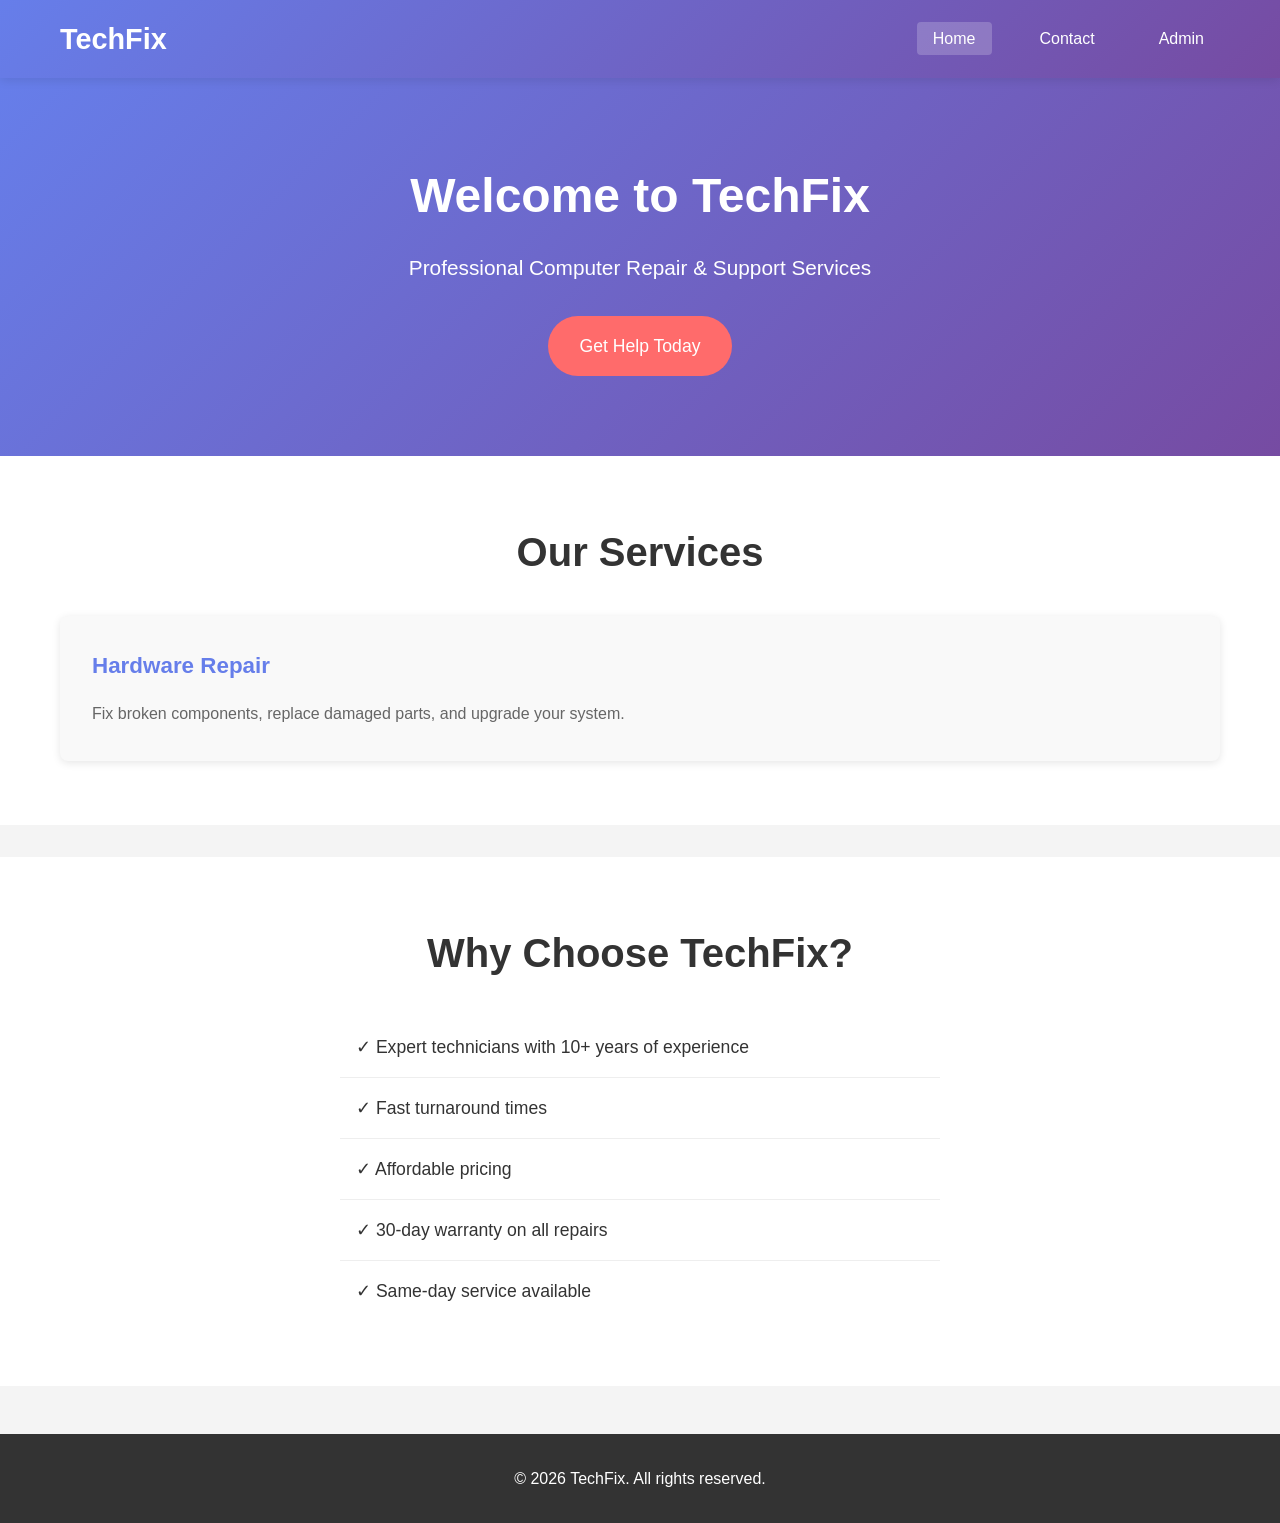
<file: index.html>
<!DOCTYPE html>
<html lang="en">
<head>
    <meta charset="UTF-8">
    <meta name="viewport" content="width=device-width, initial-scale=1.0">
    <title>TechFix - Computer Repair Service</title>
    <link rel="stylesheet" href="styles.css">
</head>
<body>
    <nav class="navbar">
        <div class="container">
            <div class="logo">TechFix</div>
            <ul class="nav-links">
                <li><a href="index.html" class="active">Home</a></li>
                <li><a href="contact.html">Contact</a></li>
                <li><a href="admin.html">Admin</a></li>
            </ul>
        </div>
    </nav>

    <header class="hero">
        <div class="container">
            <h1>Welcome to TechFix</h1>
            <p>Professional Computer Repair & Support Services</p>
            <a href="contact.html" class="cta-btn">Get Help Today</a>
        </div>
    </header>

    <section class="services">
        <div class="container">
            <h2>Our Services</h2>
            <div class="service-grid">
                    <div class="service-card">
                        <h3>Hardware Repair</h3>
                        <p>Fix broken components, replace damaged parts, and upgrade your system.</p>
                    </div>
            </div>
        </div>
    </section>

    <section class="about">
        <div class="container">
            <h2>Why Choose TechFix?</h2>
            <ul class="features">
                <li>✓ Expert technicians with 10+ years of experience</li>
                <li>✓ Fast turnaround times</li>
                <li>✓ Affordable pricing</li>
                <li>✓ 30-day warranty on all repairs</li>
                <li>✓ Same-day service available</li>
            </ul>
        </div>
    </section>

    <footer>
        <div class="container">
            <p>&copy; 2026 TechFix. All rights reserved.</p>
        </div>
    </footer>
</body>
</html>
</file>
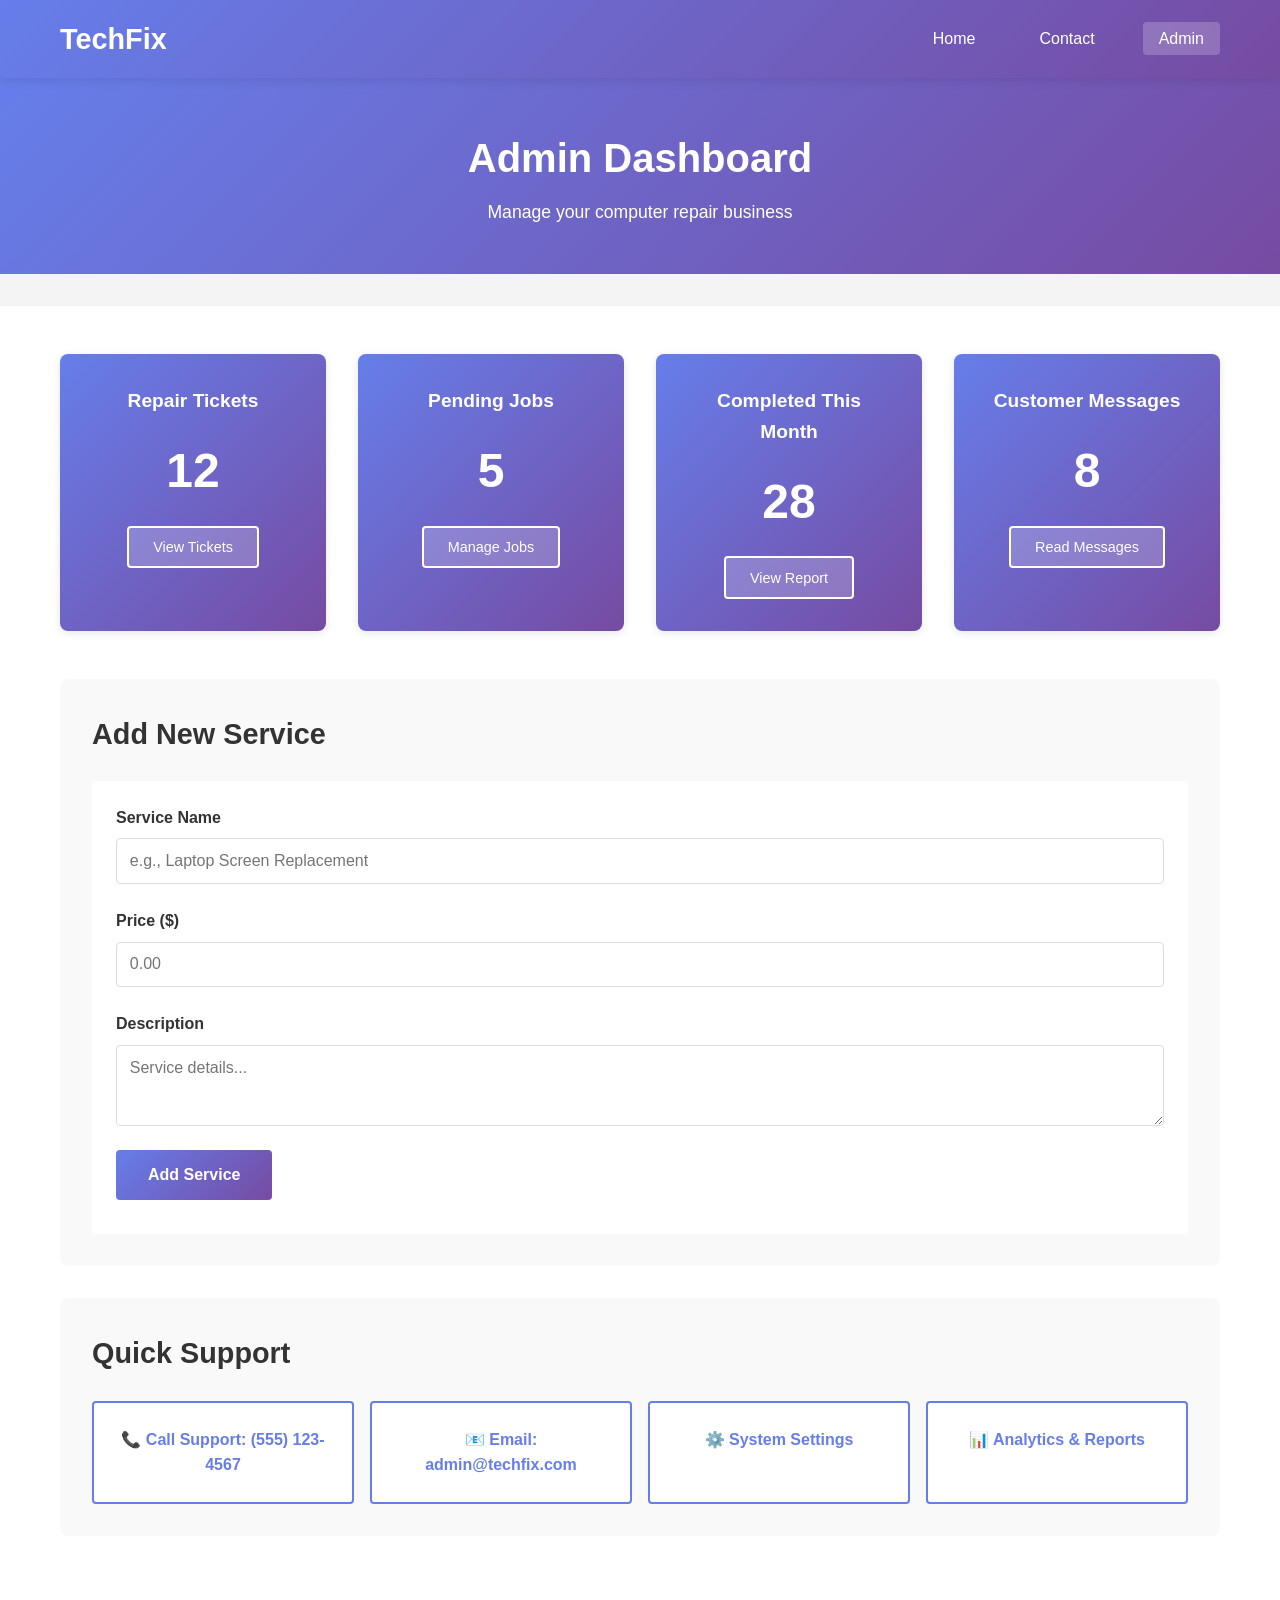
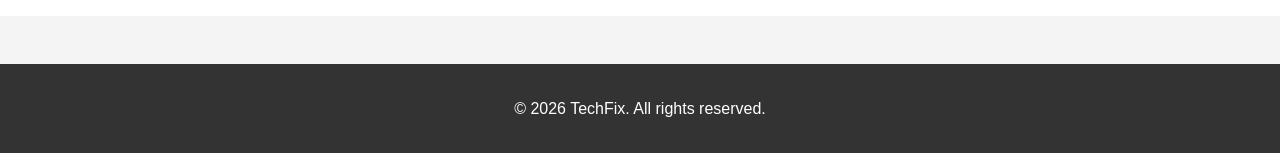
<file: admin.html>
<!DOCTYPE html>
<html lang="en">
<head>
    <meta charset="UTF-8">
    <meta name="viewport" content="width=device-width, initial-scale=1.0">
    <title>Admin Dashboard - TechFix</title>
    <link rel="stylesheet" href="styles.css">
</head>
<body>
    <nav class="navbar">
        <div class="container">
            <div class="logo">TechFix</div>
            <ul class="nav-links">
                <li><a href="index.html">Home</a></li>
                <li><a href="contact.html">Contact</a></li>
                <li><a href="admin.html" class="active">Admin</a></li>
            </ul>
        </div>
    </nav>

    <header class="page-header">
        <div class="container">
            <h1>Admin Dashboard</h1>
            <p>Manage your computer repair business</p>
        </div>
    </header>

    <section class="admin-section">
        <div class="container">
            <div class="admin-grid">
                <div class="admin-card">
                    <h3>Repair Tickets</h3>
                    <p class="stat">12</p>
                    <button class="admin-btn">View Tickets</button>
                </div>
                <div class="admin-card">
                    <h3>Pending Jobs</h3>
                    <p class="stat">5</p>
                    <button class="admin-btn">Manage Jobs</button>
                </div>
                <div class="admin-card">
                    <h3>Completed This Month</h3>
                    <p class="stat">28</p>
                    <button class="admin-btn">View Report</button>
                </div>
                <div class="admin-card">
                    <h3>Customer Messages</h3>
                    <p class="stat">8</p>
                    <button class="admin-btn">Read Messages</button>
                </div>
            </div>

            <div class="admin-section-box">
                <h2>Add New Service</h2>
                <form class="admin-form" id="serviceForm">
                    <div class="form-group">
                        <label for="serviceName">Service Name</label>
                        <input type="text" id="serviceName" name="serviceName" placeholder="e.g., Laptop Screen Replacement" required>
                    </div>
                    <div class="form-group">
                        <label for="servicePrice">Price ($)</label>
                        <input type="number" id="servicePrice" name="servicePrice" placeholder="0.00" step="0.01" required>
                    </div>
                    <div class="form-group">
                        <label for="serviceDesc">Description</label>
                        <textarea id="serviceDesc" name="serviceDesc" rows="3" placeholder="Service details..."></textarea>
                    </div>
                    <button type="submit" class="submit-btn">Add Service</button>
                    <p id="serviceMessage" style="margin-top: 10px;"></p>
                </form>
            </div>

            <div class="admin-section-box">
                <h2>Quick Support</h2>
                <div class="support-links">
                    <a href="#" class="support-link">📞 Call Support: (555) 123-4567</a>
                    <a href="#" class="support-link">📧 Email: admin@techfix.com</a>
                    <a href="#" class="support-link">⚙️ System Settings</a>
                    <a href="#" class="support-link">📊 Analytics & Reports</a>
                </div>
            </div>
        </div>
    </section>

    <footer>
        <div class="container">
            <p>&copy; 2026 TechFix. All rights reserved.</p>
        </div>
    </footer>

    <script>
        document.getElementById('serviceForm').addEventListener('submit', function(e) {
            e.preventDefault();
            const messageElement = document.getElementById('serviceMessage');
            messageElement.textContent = 'Service added successfully!';
            messageElement.style.color = 'green';
            this.reset();
            setTimeout(() => {
                messageElement.textContent = '';
            }, 5000);
        });
    </script>
</body>
</html>
</file>
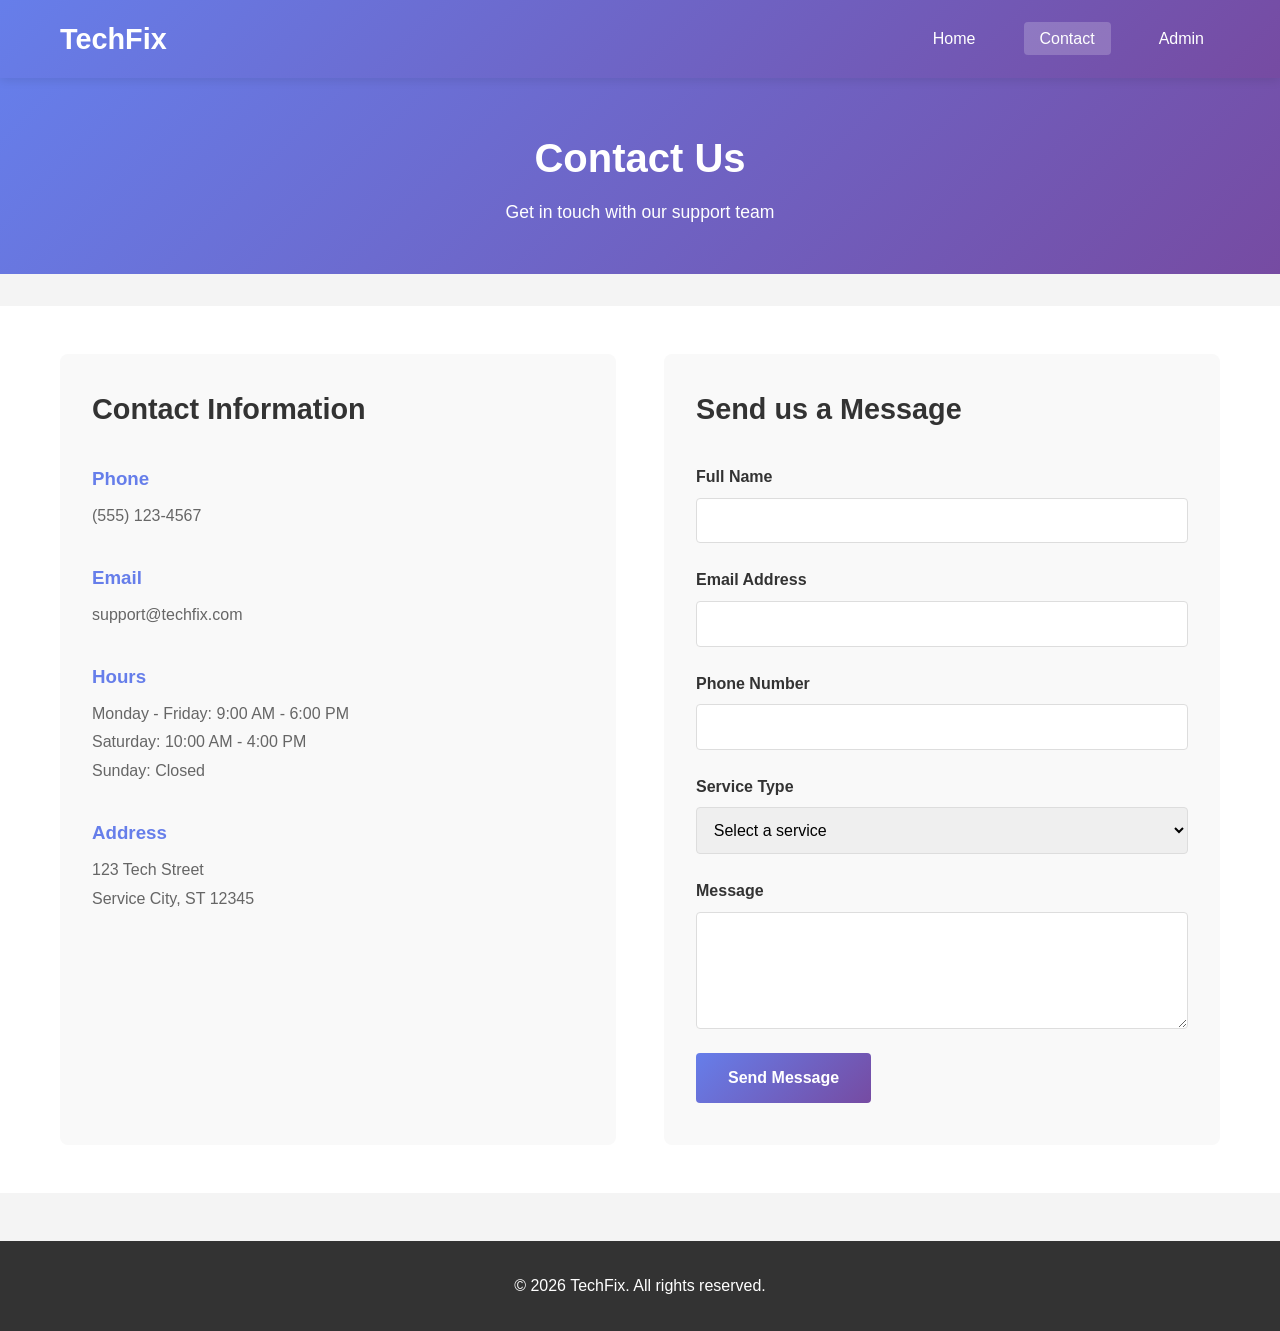
<file: contact.html>
<!DOCTYPE html>
<html lang="en">
<head>
    <meta charset="UTF-8">
    <meta name="viewport" content="width=device-width, initial-scale=1.0">
    <title>Contact Us - TechFix</title>
    <link rel="stylesheet" href="styles.css">
</head>
<body>
    <nav class="navbar">
        <div class="container">
            <div class="logo">TechFix</div>
            <ul class="nav-links">
                <li><a href="index.html">Home</a></li>
                <li><a href="contact.html" class="active">Contact</a></li>
                <li><a href="admin.html">Admin</a></li>
            </ul>
        </div>
    </nav>

    <header class="page-header">
        <div class="container">
            <h1>Contact Us</h1>
            <p>Get in touch with our support team</p>
        </div>
    </header>

    <section class="contact-section">
        <div class="container">
            <div class="contact-content">
                <div class="contact-info">
                    <h2>Contact Information</h2>
                    <div class="info-item">
                        <h3>Phone</h3>
                        <p>(555) 123-4567</p>
                    </div>
                    <div class="info-item">
                        <h3>Email</h3>
                        <p>support@techfix.com</p>
                    </div>
                    <div class="info-item">
                        <h3>Hours</h3>
                        <p>Monday - Friday: 9:00 AM - 6:00 PM<br>Saturday: 10:00 AM - 4:00 PM<br>Sunday: Closed</p>
                    </div>
                    <div class="info-item">
                        <h3>Address</h3>
                        <p>123 Tech Street<br>Service City, ST 12345</p>
                    </div>
                </div>

                <form class="contact-form" id="contactForm">
                    <h2>Send us a Message</h2>
                    <div class="form-group">
                        <label for="name">Full Name</label>
                        <input type="text" id="name" name="name" required>
                    </div>
                    <div class="form-group">
                        <label for="email">Email Address</label>
                        <input type="email" id="email" name="email" required>
                    </div>
                    <div class="form-group">
                        <label for="phone">Phone Number</label>
                        <input type="tel" id="phone" name="phone">
                    </div>
                    <div class="form-group">
                        <label for="service">Service Type</label>
                        <select id="service" name="service" required>
                            <option value="">Select a service</option>
                            <option value="hardware">Hardware Repair</option>
                            <option value="software">Software Support</option>
                            <option value="data">Data Recovery</option>
                            <option value="network">Network Setup</option>
                            <option value="other">Other</option>
                        </select>
                    </div>
                    <div class="form-group">
                        <label for="message">Message</label>
                        <textarea id="message" name="message" rows="5" required></textarea>
                    </div>
                    <button type="submit" class="submit-btn">Send Message</button>
                    <p id="formMessage" style="margin-top: 10px;"></p>
                </form>
            </div>
        </div>
    </section>

    <footer>
        <div class="container">
            <p>&copy; 2026 TechFix. All rights reserved.</p>
        </div>
    </footer>

    <script>
        document.getElementById('contactForm').addEventListener('submit', function(e) {
            e.preventDefault();
            const messageElement = document.getElementById('formMessage');
            messageElement.textContent = 'Thank you! We will contact you soon.';
            messageElement.style.color = 'green';
            this.reset();
            setTimeout(() => {
                messageElement.textContent = '';
            }, 5000);
        });
    </script>
</body>
</html>
</file>
<file: styles.css>
/* General Styles */
* {
    margin: 0;
    padding: 0;
    box-sizing: border-box;
}

body {
    font-family: 'Segoe UI', Tahoma, Geneva, Verdana, sans-serif;
    line-height: 1.6;
    color: #333;
    background-color: #f4f4f4;
}

.container {
    max-width: 1200px;
    margin: 0 auto;
    padding: 0 20px;
}

/* Navigation Bar */
.navbar {
    background: linear-gradient(135deg, #667eea 0%, #764ba2 100%);
    color: white;
    padding: 1rem 0;
    position: sticky;
    top: 0;
    box-shadow: 0 2px 10px rgba(0, 0, 0, 0.1);
    z-index: 100;
}

.navbar .container {
    display: flex;
    justify-content: space-between;
    align-items: center;
}

.logo {
    font-size: 1.8rem;
    font-weight: bold;
    color: white;
}

.nav-links {
    display: flex;
    list-style: none;
    gap: 2rem;
}

.nav-links a {
    color: white;
    text-decoration: none;
    transition: opacity 0.3s ease;
    padding: 0.5rem 1rem;
    border-radius: 4px;
}

.nav-links a:hover,
.nav-links a.active {
    background-color: rgba(255, 255, 255, 0.2);
    opacity: 1;
}

/* Hero Section */
.hero {
    background: linear-gradient(135deg, #667eea 0%, #764ba2 100%);
    color: white;
    padding: 5rem 0;
    text-align: center;
}

.hero h1 {
    font-size: 3rem;
    margin-bottom: 1rem;
}

.hero p {
    font-size: 1.3rem;
    margin-bottom: 2rem;
}

.cta-btn {
    display: inline-block;
    background-color: #ff6b6b;
    color: white;
    padding: 1rem 2rem;
    text-decoration: none;
    border-radius: 50px;
    font-size: 1.1rem;
    transition: background-color 0.3s ease, transform 0.3s ease;
    border: none;
    cursor: pointer;
}

.cta-btn:hover {
    background-color: #ff5252;
    transform: translateY(-3px);
}

/* Page Header */
.page-header {
    background: linear-gradient(135deg, #667eea 0%, #764ba2 100%);
    color: white;
    padding: 3rem 0;
    text-align: center;
    margin-bottom: 2rem;
}

.page-header h1 {
    font-size: 2.5rem;
    margin-bottom: 0.5rem;
}

.page-header p {
    font-size: 1.1rem;
}

/* Services Section */
.services {
    padding: 4rem 0;
    background: white;
}

.services h2,
.about h2 {
    font-size: 2.5rem;
    margin-bottom: 2rem;
    text-align: center;
    color: #333;
}

.service-grid {
    display: grid;
    grid-template-columns: repeat(auto-fit, minmax(250px, 1fr));
    gap: 2rem;
}

.service-card {
    background: #f9f9f9;
    padding: 2rem;
    border-radius: 8px;
    box-shadow: 0 2px 8px rgba(0, 0, 0, 0.1);
    transition: transform 0.3s ease, box-shadow 0.3s ease;
}

.service-card:hover {
    transform: translateY(-5px);
    box-shadow: 0 5px 15px rgba(0, 0, 0, 0.2);
}

.service-card h3 {
    color: #667eea;
    margin-bottom: 1rem;
    font-size: 1.4rem;
}

.service-card p {
    color: #666;
    line-height: 1.8;
}

/* About Section */
.about {
    padding: 4rem 0;
    background: white;
    margin: 2rem 0;
}

.features {
    list-style: none;
    max-width: 600px;
    margin: 0 auto;
}

.features li {
    padding: 1rem;
    font-size: 1.1rem;
    color: #333;
    border-bottom: 1px solid #eee;
}

.features li:last-child {
    border-bottom: none;
}

/* Contact Section */
.contact-section {
    padding: 3rem 0;
    background: white;
}

.contact-content {
    display: grid;
    grid-template-columns: repeat(auto-fit, minmax(350px, 1fr));
    gap: 3rem;
}

.contact-info {
    background: #f9f9f9;
    padding: 2rem;
    border-radius: 8px;
}

.contact-info h2 {
    color: #333;
    margin-bottom: 2rem;
    font-size: 1.8rem;
}

.info-item {
    margin-bottom: 2rem;
}

.info-item h3 {
    color: #667eea;
    margin-bottom: 0.5rem;
}

.info-item p {
    color: #666;
    line-height: 1.8;
}

.contact-form {
    background: #f9f9f9;
    padding: 2rem;
    border-radius: 8px;
}

.contact-form h2 {
    color: #333;
    margin-bottom: 2rem;
    font-size: 1.8rem;
}

/* Form Styles */
.form-group {
    margin-bottom: 1.5rem;
    display: flex;
    flex-direction: column;
}

.form-group label {
    margin-bottom: 0.5rem;
    font-weight: 600;
    color: #333;
}

.form-group input,
.form-group select,
.form-group textarea {
    padding: 0.8rem;
    border: 1px solid #ddd;
    border-radius: 4px;
    font-size: 1rem;
    font-family: inherit;
    transition: border-color 0.3s ease;
}

.form-group input:focus,
.form-group select:focus,
.form-group textarea:focus {
    outline: none;
    border-color: #667eea;
    box-shadow: 0 0 5px rgba(102, 126, 234, 0.1);
}

.submit-btn {
    background: linear-gradient(135deg, #667eea 0%, #764ba2 100%);
    color: white;
    padding: 1rem 2rem;
    border: none;
    border-radius: 4px;
    font-size: 1rem;
    font-weight: 600;
    cursor: pointer;
    transition: transform 0.3s ease, box-shadow 0.3s ease;
}

.submit-btn:hover {
    transform: translateY(-2px);
    box-shadow: 0 5px 15px rgba(102, 126, 234, 0.3);
}

/* Admin Section */
.admin-section {
    padding: 3rem 0;
    background: white;
}

.admin-grid {
    display: grid;
    grid-template-columns: repeat(auto-fit, minmax(200px, 1fr));
    gap: 2rem;
    margin-bottom: 3rem;
}

.admin-card {
    background: linear-gradient(135deg, #667eea 0%, #764ba2 100%);
    color: white;
    padding: 2rem;
    border-radius: 8px;
    text-align: center;
    box-shadow: 0 2px 8px rgba(0, 0, 0, 0.1);
}

.admin-card h3 {
    font-size: 1.2rem;
    margin-bottom: 1rem;
}

.admin-card .stat {
    font-size: 3rem;
    font-weight: bold;
    margin: 1rem 0;
}

.admin-btn {
    background-color: rgba(255, 255, 255, 0.2);
    color: white;
    border: 2px solid white;
    padding: 0.7rem 1.5rem;
    border-radius: 4px;
    cursor: pointer;
    font-size: 0.9rem;
    transition: all 0.3s ease;
}

.admin-btn:hover {
    background-color: white;
    color: #667eea;
}

.admin-section-box {
    background: #f9f9f9;
    padding: 2rem;
    border-radius: 8px;
    margin-bottom: 2rem;
}

.admin-section-box h2 {
    color: #333;
    margin-bottom: 1.5rem;
    font-size: 1.8rem;
}

.admin-form {
    background: white;
    padding: 1.5rem;
    border-radius: 4px;
}

.support-links {
    display: grid;
    grid-template-columns: repeat(auto-fit, minmax(250px, 1fr));
    gap: 1rem;
}

.support-link {
    display: block;
    padding: 1.5rem;
    background: white;
    border: 2px solid #667eea;
    border-radius: 4px;
    text-decoration: none;
    color: #667eea;
    font-weight: 600;
    text-align: center;
    transition: all 0.3s ease;
}

.support-link:hover {
    background-color: #667eea;
    color: white;
    transform: translateY(-2px);
}

/* Footer */
footer {
    background: #333;
    color: white;
    text-align: center;
    padding: 2rem 0;
    margin-top: 3rem;
}

footer p {
    margin: 0;
}

/* Responsive Design */
@media (max-width: 768px) {
    .nav-links {
        gap: 1rem;
    }

    .hero h1 {
        font-size: 2rem;
    }

    .hero p {
        font-size: 1rem;
    }

    .services h2,
    .about h2,
    .contact-form h2,
    .admin-section-box h2 {
        font-size: 1.8rem;
    }

    .page-header h1 {
        font-size: 1.8rem;
    }

    .contact-content {
        grid-template-columns: 1fr;
    }

    .admin-grid {
        grid-template-columns: repeat(auto-fit, minmax(150px, 1fr));
    }
}

@media (max-width: 480px) {
    .nav-links {
        flex-direction: column;
        gap: 0.5rem;
    }

    .logo {
        font-size: 1.4rem;
    }

    .hero {
        padding: 2rem 0;
    }

    .hero h1 {
        font-size: 1.5rem;
    }

    .cta-btn {
        padding: 0.8rem 1.5rem;
        font-size: 0.9rem;
    }
}
</file>
